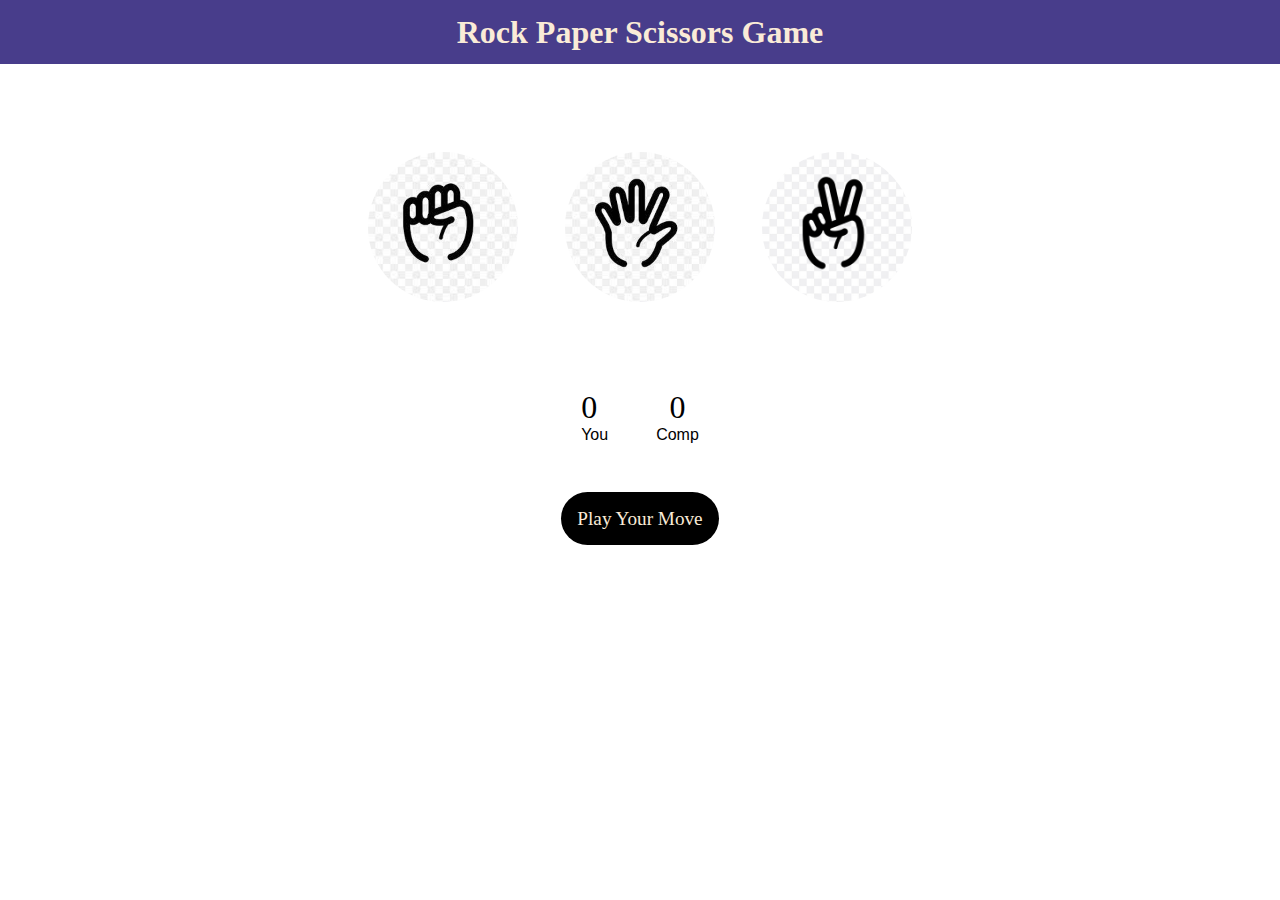
<file: index.html>
<!DOCTYPE html>
<html lang="en"> 
<head>
    <meta charset="UTF-8">
    <meta name="viewport" content="width=device-width, initial-scale=1.0">
    <title>Rock Paper Scissors Game</title>
    <link rel="stylesheet" href="style.css" />
</head>
<body>
    <h1>Rock Paper Scissors Game</h1>
    <div class = "choices">
        <div class="choice" id= "Rock">
            <img src="./download (1).jpeg">
        </div>
        <div class="choice" id = "Paper">
            <img src="./download.jpeg">
        </div>
        <div class="choice" id = "Scissors">
            <img src="./GD.jpeg">
        </div>
    </div>

    <div class="scoreboard">
        <div class="score1">
            <p id="user1">0</p>
            <p id="me">You</p>
        </div>
        <div class="score2">
            <p id="user2">0</p>
            <p id ="m">Comp</p>
        </div>
    </div>

    <div id="msg-container">
        <p id = msg>Play Your Move</p>
    </div>
</body>
<script src="javascripy.js"></script>
</html>
</file>
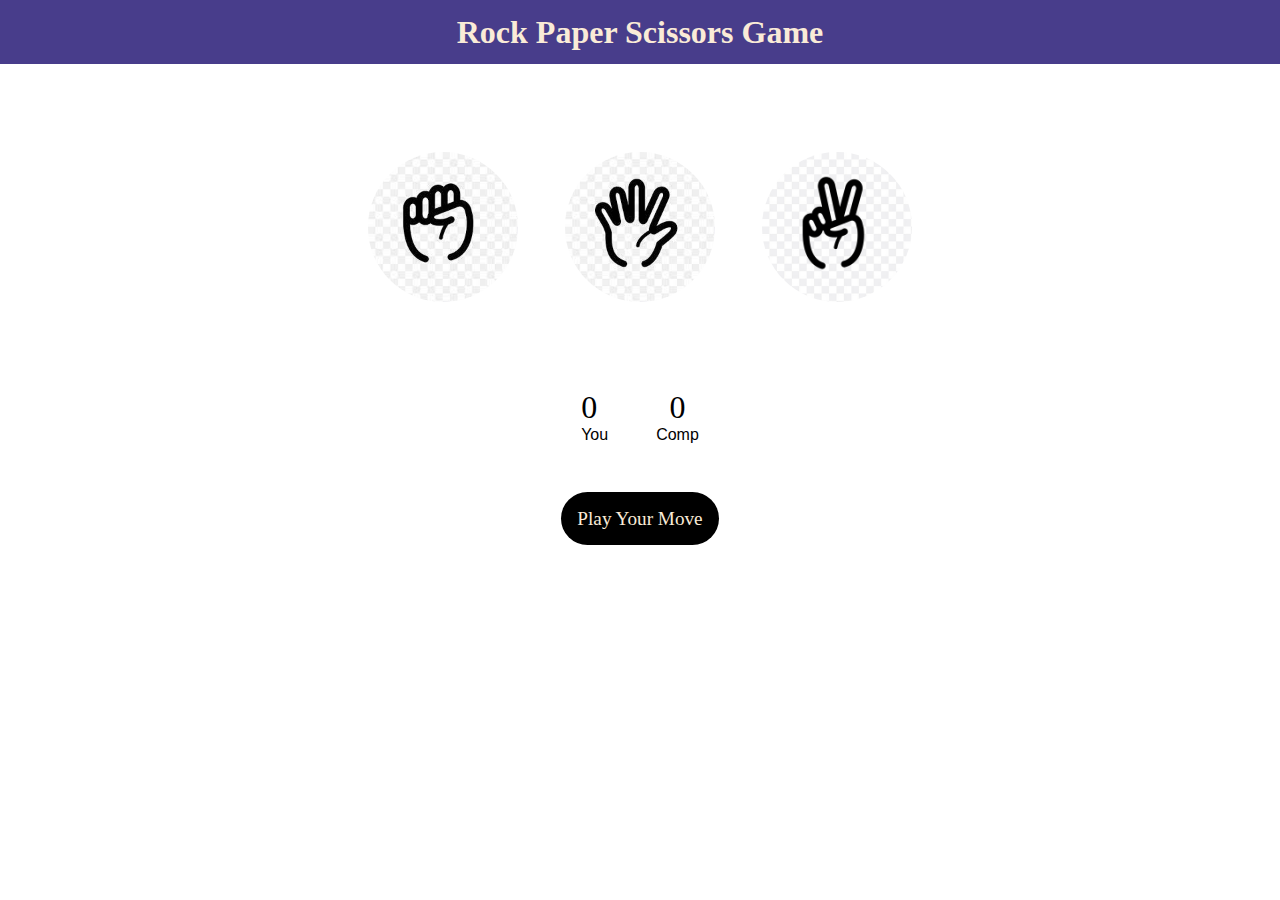
<file: info.html>
<!DOCTYPE html>
<html lang="en"> 
<head>
    <meta charset="UTF-8">
    <meta name="viewport" content="width=device-width, initial-scale=1.0">
    <title>Rock Paper Scissors Game</title>
    <link rel="stylesheet" href="style.css" />
</head>
<body>
    <h1>Rock Paper Scissors Game</h1>
    <div class = "choices">
        <div class="choice" id= "Rock">
            <img src="./download (1).jpeg">
        </div>
        <div class="choice" id = "Paper">
            <img src="./download.jpeg">
        </div>
        <div class="choice" id = "Scissors">
            <img src="./GD.jpeg">
        </div>
    </div>

    <div class="scoreboard">
        <div class="score1">
            <p id="user1">0</p>
            <p id="me">You</p>
        </div>
        <div class="score2">
            <p id="user2">0</p>
            <p id ="m">Comp</p>
        </div>
    </div>

    <div id="msg-container">
        <p id = msg>Play Your Move</p>
    </div>
</body>
<script src="javascripy.js"></script>
</html>
</file>
<file: style.css>
*{
   margin: 0
   
}
h1{
   background-color: #483d8b;
   color: antiquewhite;
   text-align: center;
   height : 4rem;
   line-height: 4rem;
}
.choice{
     height : 165px;
     width: 165px;
     border-radius: 50%;
     display: flex;
     justify-content: center;
     align-items: center;
}
.choice:hover{
   cursor: pointer;
   background-color: black;

}
img{
   height : 150px;
   width: 150px;
   object-fit: cover;
   border-radius: 50%;
}
.choices{
   display: flex;
   justify-content: center;
   align-items: center;
   gap: 2rem;
   margin: 5rem;
}
.scoreboard{
   display: flex;
   justify-content: center;
   gap: 3rem;
   align-items: center;
}
#msg-container{
   margin-top: 4rem;
   justify-content: center;
   text-align: center;
}
#msg{
   margin-top: 6rem;;
   background-color: black;
   color: antiquewhite;
   font-size: larger;
   margin: 5rem;
   display: inline;
   padding: 1rem;
   border-radius: 2rem;
   
}
#user1,#user2{
   
   justify-content: center;
   font-size: 2rem;
}
#user2{
   text-align: center;
}
#me,#m{
   font-size: medium;
   font-family: 'Lucida Sans', 'Lucida Sans Regular', 'Lucida Grande', 'Lucida Sans Unicode', Geneva, Verdana, sans-serif;
}
</file>
